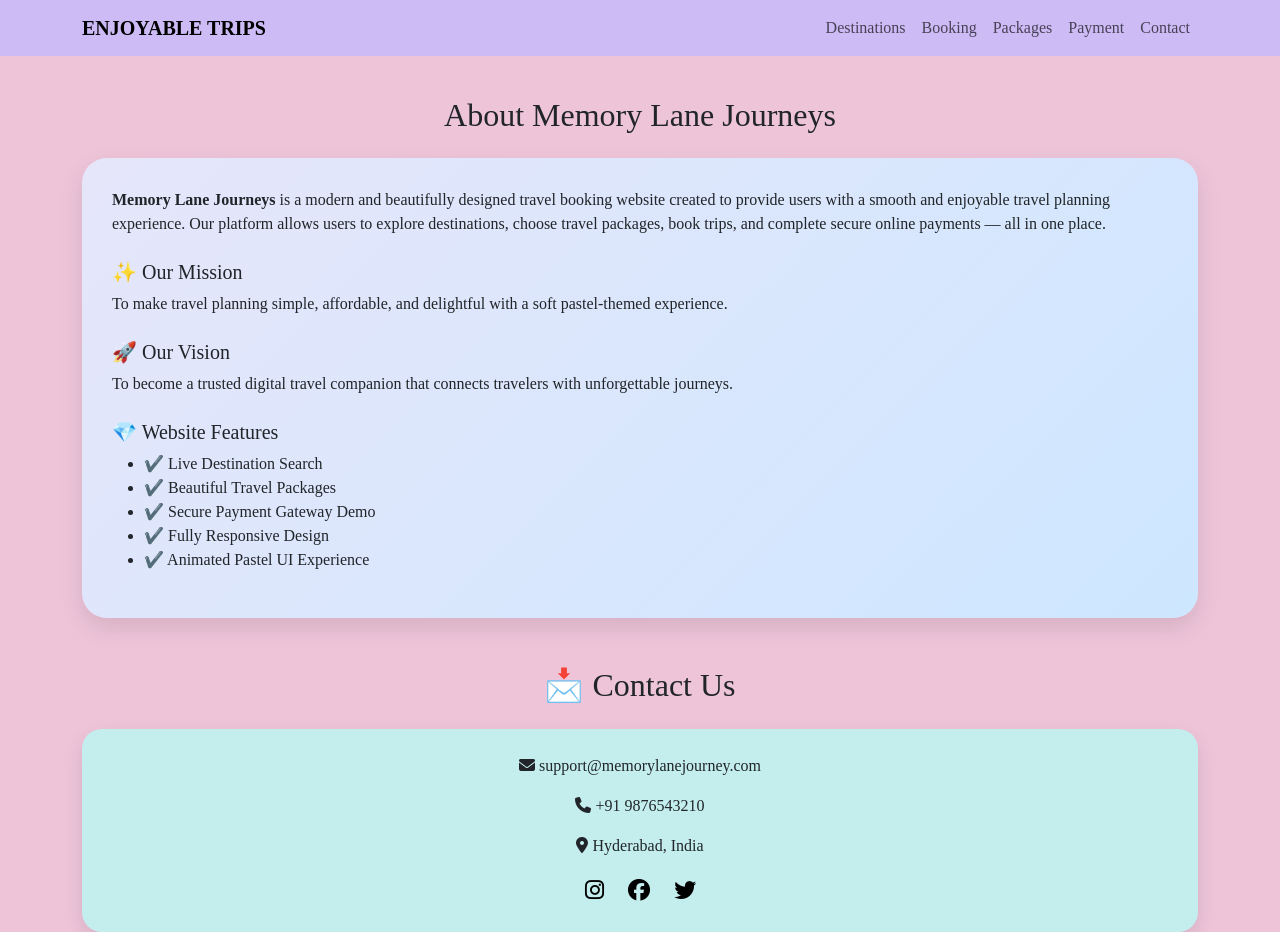
<file: contact.html>
<!DOCTYPE html>
<html>
<head>
<title>About & Contact | PastelTrips 🌸</title>
<meta name="viewport" content="width=device-width, initial-scale=1">

<link href="https://cdn.jsdelivr.net/npm/bootstrap@5.3.2/dist/css/bootstrap.min.css" rel="stylesheet">
<link rel="stylesheet" href="style.css">
<link rel="stylesheet" href="https://cdnjs.cloudflare.com/ajax/libs/font-awesome/6.5.0/css/all.min.css">
</head>

<body>
    <nav class="navbar navbar-expand-lg fixed-top pastel-nav">
        <div class="container">
            <a class="navbar-brand fw-bold" href="#">ENJOYABLE TRIPS</a>
            <button class="navbar-toggler" data-bs-toggle="collapse" data-bs-target="#menu">
                <span class="navbar-toggler-icon"></span>
            </button>

            <div class="collapse navbar-collapse" id="menu">
                <ul class="navbar-nav ms-auto">
                    <li class="nav-item"><a class="nav-link" href="destinations.html">Destinations</a></li>
                    <li class="nav-item"><a class="nav-link" href="booking.html">Booking</a></li>
                    <li class="nav-item"><a class="nav-link" href="packages.html">Packages</a></li>
                    <li class="nav-item"><a class="nav-link" href="payment.html">Payment</a></li>
                    <li class="nav-item"><a class="nav-link" href="contact.html">Contact</a></li>
                </ul>
            </div>
        </div>
    </nav>

<div class="container mt-5 pt-5">

    <!-- 🌸 ABOUT WEBSITE -->
    <section class="about-section mb-5">
        <h2 class="text-center mb-4">About Memory Lane Journeys</h2>

        <div class="about-box">
            <p>
                <strong>Memory Lane Journeys</strong> is a modern and beautifully designed travel booking website 
                created to provide users with a smooth and enjoyable travel planning experience.
                Our platform allows users to explore destinations, choose travel packages,
                book trips, and complete secure online payments — all in one place.
            </p>

            <h5 class="mt-4">✨ Our Mission</h5>
            <p>
                To make travel planning simple, affordable, and delightful with a soft pastel-themed experience.
            </p>

            <h5 class="mt-4">🚀 Our Vision</h5>
            <p>
                To become a trusted digital travel companion that connects travelers with unforgettable journeys.
            </p>

            <h5 class="mt-4">💎 Website Features</h5>
            <ul>
                <li>✔️ Live Destination Search</li>
                <li>✔️ Beautiful Travel Packages</li>
                <li>✔️ Secure Payment Gateway Demo</li>
                <li>✔️ Fully Responsive Design</li>
                <li>✔️ Animated Pastel UI Experience</li>
            </ul>
        </div>
    </section>

    <!-- 📞 CONTACT SECTION -->
    <section class="contact-section text-center">
        <h2 class="mb-4">📩 Contact Us</h2>

        <div class="contact-box">
            <p><i class="fas fa-envelope"></i> support@memorylanejourney.com</p>
            <p><i class="fas fa-phone"></i> +91 9876543210</p>
            <p><i class="fas fa-map-marker-alt"></i> Hyderabad, India</p>

            <div class="social-icons mt-3">
                <a href="#"><i class="fab fa-instagram"></i></a>
                <a href="#"><i class="fab fa-facebook"></i></a>
                <a href="#"><i class="fab fa-twitter"></i></a>
            </div>
        </div>
    </section>

</div>
<script src="script.js"></script>
</body>
</html>
</file>
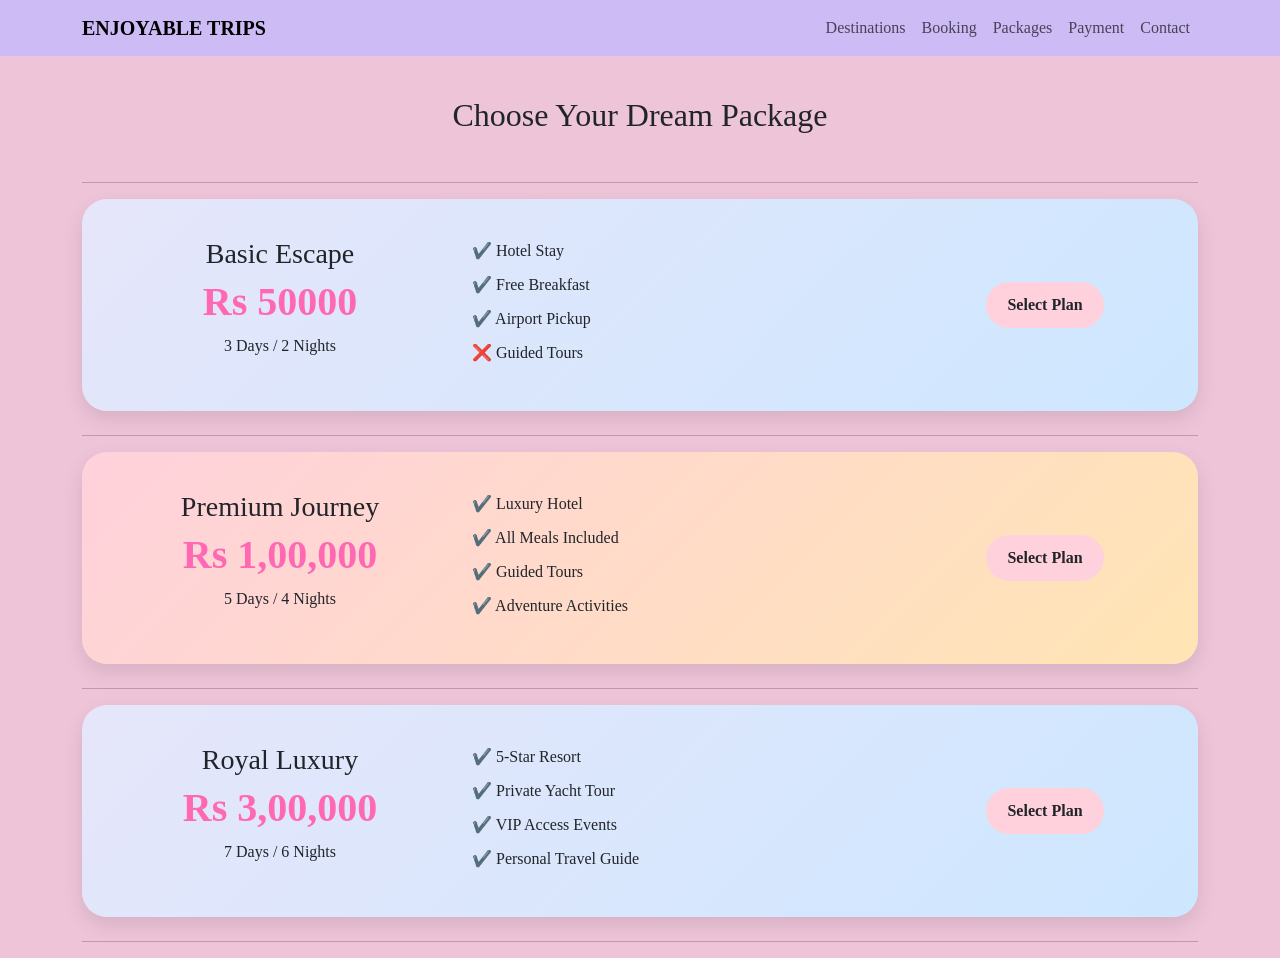
<file: packages.html>
<!DOCTYPE html>
<html>

<head>
    <title>Premium Packages ✨</title>
    <meta name="viewport" content="width=device-width, initial-scale=1">

    <link href="https://cdn.jsdelivr.net/npm/bootstrap@5.3.2/dist/css/bootstrap.min.css" rel="stylesheet">
    <link rel="stylesheet" href="style.css">
</head>

<body>
    <nav class="navbar navbar-expand-lg fixed-top pastel-nav">
        <div class="container">
            <a class="navbar-brand fw-bold" href="#">ENJOYABLE TRIPS</a>
            <button class="navbar-toggler" data-bs-toggle="collapse" data-bs-target="#menu">
                <span class="navbar-toggler-icon"></span>
            </button>

            <div class="collapse navbar-collapse" id="menu">
                <ul class="navbar-nav ms-auto">
                    <li class="nav-item"><a class="nav-link" href="destinations.html">Destinations</a></li>
                    <li class="nav-item"><a class="nav-link" href="booking.html">Booking</a></li>
                    <li class="nav-item"><a class="nav-link" href="packages.html">Packages</a></li>
                    <li class="nav-item"><a class="nav-link" href="payment.html">Payment</a></li>
                    <li class="nav-item"><a class="nav-link" href="contact.html">Contact</a></li>
                </ul>
            </div>
        </div>
    </nav>

    <div class="container mt-5 pt-5">
        <h2 class="text-center mb-5">Choose Your Dream Package</h2>
        <hr>
        <!-- 🌸 BASIC PACKAGE -->
        <div class="package-box mb-4">
            <div class="row align-items-center">
                <div class="col-md-4 text-center">
                    <h3> Basic Escape</h3>
                    <h1 class="price">Rs 50000</h1>
                    <p>3 Days / 2 Nights</p>
                </div>

                <div class="col-md-5">
                    <ul class="list-unstyled features">
                        <li>✔️ Hotel Stay</li>
                        <li>✔️ Free Breakfast</li>
                        <li>✔️ Airport Pickup</li>
                        <li>❌ Guided Tours</li>
                    </ul>
                </div>

                <div class="col-md-3 text-center">
                    <a href="payment.html" class="btn btn-package">Select Plan</a>
                </div>
            </div>
        </div>
        <hr>
        <!-- ✨ PREMIUM PACKAGE -->
        <div class="package-box popular mb-4">

            <div class="row align-items-center">
                <div class="col-md-4 text-center">
                    <h3> Premium Journey</h3>
                    <h1 class="price">Rs 1,00,000</h1>
                    <p>5 Days / 4 Nights</p>
                </div>

                <div class="col-md-5">
                    <ul class="list-unstyled features">
                        <li>✔️ Luxury Hotel</li>
                        <li>✔️ All Meals Included</li>
                        <li>✔️ Guided Tours</li>
                        <li>✔️ Adventure Activities</li>
                    </ul>
                </div>

                <div class="col-md-3 text-center">
                    <a href="payment.html" class="btn btn-package">Select Plan</a>
                </div>
            </div>
        </div>
        <hr>
        <!-- 👑 LUXURY PACKAGE -->
        <div class="package-box mb-4">
            <div class="row align-items-center">
                <div class="col-md-4 text-center">
                    <h3>Royal Luxury</h3>
                    <h1 class="price">Rs 3,00,000</h1>
                    <p>7 Days / 6 Nights</p>
                </div>

                <div class="col-md-5">
                    <ul class="list-unstyled features">
                        <li>✔️ 5-Star Resort</li>
                        <li>✔️ Private Yacht Tour</li>
                        <li>✔️ VIP Access Events</li>
                        <li>✔️ Personal Travel Guide</li>
                    </ul>
                </div>

                <div class="col-md-3 text-center">
                    <a href="payment.html" class="btn btn-package">Select Plan</a>
                </div>
            </div>
        </div>
        <hr>
    </div>
    <script src="script.js"></script>
</body>
</html>
</file>
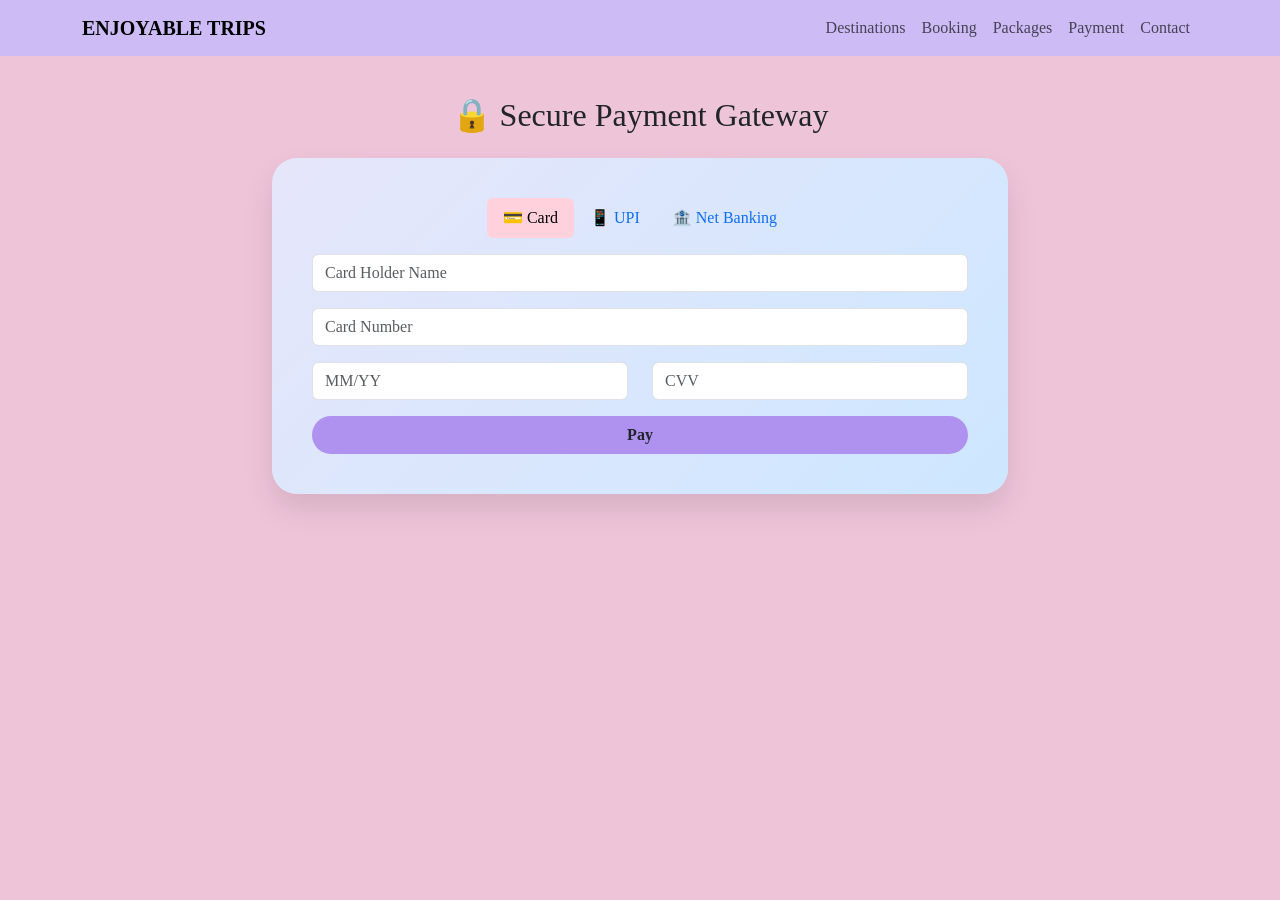
<file: payment.html>
<!DOCTYPE html>
<html>
<head>
<title>Secure Payment 🌸</title>
<meta name="viewport" content="width=device-width, initial-scale=1">

<link href="https://cdn.jsdelivr.net/npm/bootstrap@5.3.2/dist/css/bootstrap.min.css" rel="stylesheet">
<link rel="stylesheet" href="style.css">
</head>

<body>
    <nav class="navbar navbar-expand-lg fixed-top pastel-nav">
        <div class="container">
            <a class="navbar-brand fw-bold" href="#">ENJOYABLE TRIPS</a>
            <button class="navbar-toggler" data-bs-toggle="collapse" data-bs-target="#menu">
                <span class="navbar-toggler-icon"></span>
            </button>

            <div class="collapse navbar-collapse" id="menu">
                <ul class="navbar-nav ms-auto">
                    <li class="nav-item"><a class="nav-link" href="destinations.html">Destinations</a></li>
                    <li class="nav-item"><a class="nav-link" href="booking.html">Booking</a></li>
                    <li class="nav-item"><a class="nav-link" href="packages.html">Packages</a></li>
                    <li class="nav-item"><a class="nav-link" href="payment.html">Payment</a></li>
                    <li class="nav-item"><a class="nav-link" href="contact.html">Contact</a></li>
                </ul>
            </div>
        </div>
    </nav>

<div class="container mt-5 pt-5">
    <h2 class="text-center mb-4">🔒 Secure Payment Gateway</h2>

    <div class="row justify-content-center">
        <div class="col-md-8">

            <div class="payment-box">

                <!-- Payment Method Tabs -->
                <ul class="nav nav-pills mb-3 justify-content-center" id="pills-tab">
                    <li class="nav-item">
                        <button class="nav-link active" data-bs-toggle="pill" data-bs-target="#card">💳 Card</button>
                    </li>
                    <li class="nav-item">
                        <button class="nav-link" data-bs-toggle="pill" data-bs-target="#upi">📱 UPI</button>
                    </li>
                    <li class="nav-item">
                        <button class="nav-link" data-bs-toggle="pill" data-bs-target="#netbanking">🏦 Net Banking</button>
                    </li>
                </ul>

                <div class="tab-content">

                    <!-- CARD PAYMENT -->
                    <div class="tab-pane fade show active" id="card">
                        <form id="paymentForm">
                            <input type="text" class="form-control mb-3" placeholder="Card Holder Name" required>
                            <input type="text" class="form-control mb-3" placeholder="Card Number" required>
                            <div class="row">
                                <div class="col">
                                    <input type="text" class="form-control mb-3" placeholder="MM/YY" required>
                                </div>
                                <div class="col">
                                    <input type="text" class="form-control mb-3" placeholder="CVV" required>
                                </div>
                            </div>
                            <button class="btn btn-pay w-100">Pay</button>
                        </form>
                    </div>

                    <!-- UPI PAYMENT -->
                    <div class="tab-pane fade" id="upi">
                        <form class="payment-alt">
                            <input type="text" class="form-control mb-3" placeholder="Enter UPI ID (example@upi)" required>
                            <button class="btn btn-pay w-100">Pay via UPI</button>
                        </form>
                    </div>

                    <!-- NET BANKING -->
                    <div class="tab-pane fade" id="netbanking">
                        <form class="payment-alt">
                            <select class="form-select mb-3">
                                <option>Select Bank</option>
                                <option>SBI</option>
                                <option>HDFC</option>
                                <option>ICICI</option>
                                <option>Axis Bank</option>
                            </select>
                            <button class="btn btn-pay w-100">Proceed to Bank</button>
                        </form>
                    </div>

                </div>
            </div>

        </div>
    </div>
</div>

<!-- Success Modal -->
<div class="modal fade" id="successModal">
  <div class="modal-dialog modal-dialog-centered">
    <div class="modal-content text-center p-4">
      <h3>🎉 Payment Successful!</h3>
      <p>Your booking is confirmed. Have a wonderful journey ✈️</p>
      <a href="index.html" class="btn btn-pastel mt-3">Go to Home</a>
    </div>
  </div>
</div>

<script src="https://cdn.jsdelivr.net/npm/bootstrap@5.3.2/dist/js/bootstrap.bundle.min.js"></script>
<script src="script.js"></script>

</body>
</html>
</file>
<file: style.css>
body {
    background-color: #eec4d9;
    font-family: 'Times New Roman', Times, serif;
}

.pastel-nav {
    background-color: #ccbbf5;
}

.hero {
    height: 100vh;
    background: linear-gradient(135deg,#CDE7FF,#E6E6FA,#C1F0DC);
    display: flex;
    align-items: center;
    justify-content: center;
}

.animate-title {
    font-size: 3rem;
    animation: float 3s ease-in-out infinite;
    font-family: Cambria, Cochin, Georgia, Times, 'Times New Roman', serif;
}

@keyframes float {
    0% { transform: translateY(0px);}
    50% { transform: translateY(-15px);}
    100% { transform: translateY(0px);}
}

.btn-hero {
    background: #FFE5B4;
    padding: 10px 25px;
    border-radius: 25px;
}

.pastel-card {
    background: #E6E6FA;
    border-radius: 20px;
    transition: 0.4s;
}

.pastel-card:hover {
    transform: scale(1.05);
}

.premium {
    background: #FFD1DC;
}

.pastel-form {
    background: #CDE7FF;
    padding: 30px;
    border-radius: 20px;
}

.btn-pastel {
    background: #C1F0DC;
    border-radius: 20px;
}
/* 🌸 PACKAGE SECTION NEW STYLE */

.package-box {
    background: linear-gradient(135deg, #E6E6FA, #CDE7FF);
    padding: 30px;
    border-radius: 25px;
    position: relative;
    transition: 0.4s ease;
    box-shadow: 0 8px 20px rgba(0,0,0,0.1);
}

.package-box:hover {
    transform: translateY(-8px);
    box-shadow: 0 15px 30px rgba(0,0,0,0.2);
}

.price {
    color: #ff69b4;
    font-weight: bold;
}

.features li {
    margin: 10px 0;
    font-size: 16px;
}

.btn-package {
    background: #FFD1DC;
    border-radius: 25px;
    padding: 10px 20px;
    font-weight: bold;
    transition: 0.3s;
}

.btn-package:hover {
    background: #C1F0DC;
}

.popular {
    background: linear-gradient(135deg, #FFD1DC, #FFE5B4);
}

.badge-popular {
    position: absolute;
    top: -10px;
    right: 20px;
    background-color: #ff4d6d;
    color: white;
    padding: 5px 15px;
    border-radius: 20px;
    font-size: 12px;
}
/* 🌸 PAYMENT PAGE STYLE */

.payment-box {
    background: rgba(244, 174, 174, 0.6);
    backdrop-filter: blur(15px);
    padding: 40px;
    border-radius: 25px;
    box-shadow: 0 15px 30px rgba(0,0,0,0.1);
    background: linear-gradient(135deg, #E6E6FA, #CDE7FF);
    animation: floatCard 4s ease-in-out infinite;
}

@keyframes floatCard {
    0% { transform: translateY(0px);}
    50% { transform: translateY(-10px);}
    100% { transform: translateY(0px);}
}

.nav-pills .nav-link.active {
    background: #FFD1DC;
    color: black;
}

.btn-pay {
    background: #af91ef;
    border-radius: 25px;
    font-weight: bold;
    transition: 0.3s;
}

.btn-pay:hover {
    background: #80eed1;
}

.modal-content {
    border-radius: 20px;
}
/* 🌸 ABOUT & CONTACT PAGE */

.about-box {
    background: linear-gradient(135deg, #E6E6FA, #CDE7FF);
    padding: 30px;
    border-radius: 25px;
    box-shadow: 0 10px 25px rgba(0,0,0,0.1);
    animation: fadeIn 1.5s ease-in-out;
}

.contact-box {
    background: rgb(196, 238, 238);
    padding: 25px;
    border-radius: 20px;
    box-shadow: 0 8px 20px rgba(0,0,0,0.1);
}

.social-icons a {
    font-size: 22px;
    margin: 0 10px;
    color: black;
    transition: 0.3s;
}

.social-icons a:hover {
    color: #ffffff;
    transform: scale(1.2);
}

@keyframes fadeIn {
    from {opacity: 0;}
    to {opacity: 1;}
}


.des {
    margin-left: 50px;
}

.des1 {
    margin-left: 45px;
}
.des2 {
    margin-left: 45px;
}
.des3 {
    margin-left: 50px;
}
.des4 {
    margin-left: 50px;
}
.des5 {
    margin-left: 45px;
}

.des6 {
    margin-left: 50px;
}

.des7 {
    margin-left: 50px;
}
.des8 {
    margin-left: 50px;
}
.des10 {
    margin-left: 50px;
}
.des11 {
    margin-left: 50px;
}
</file>
